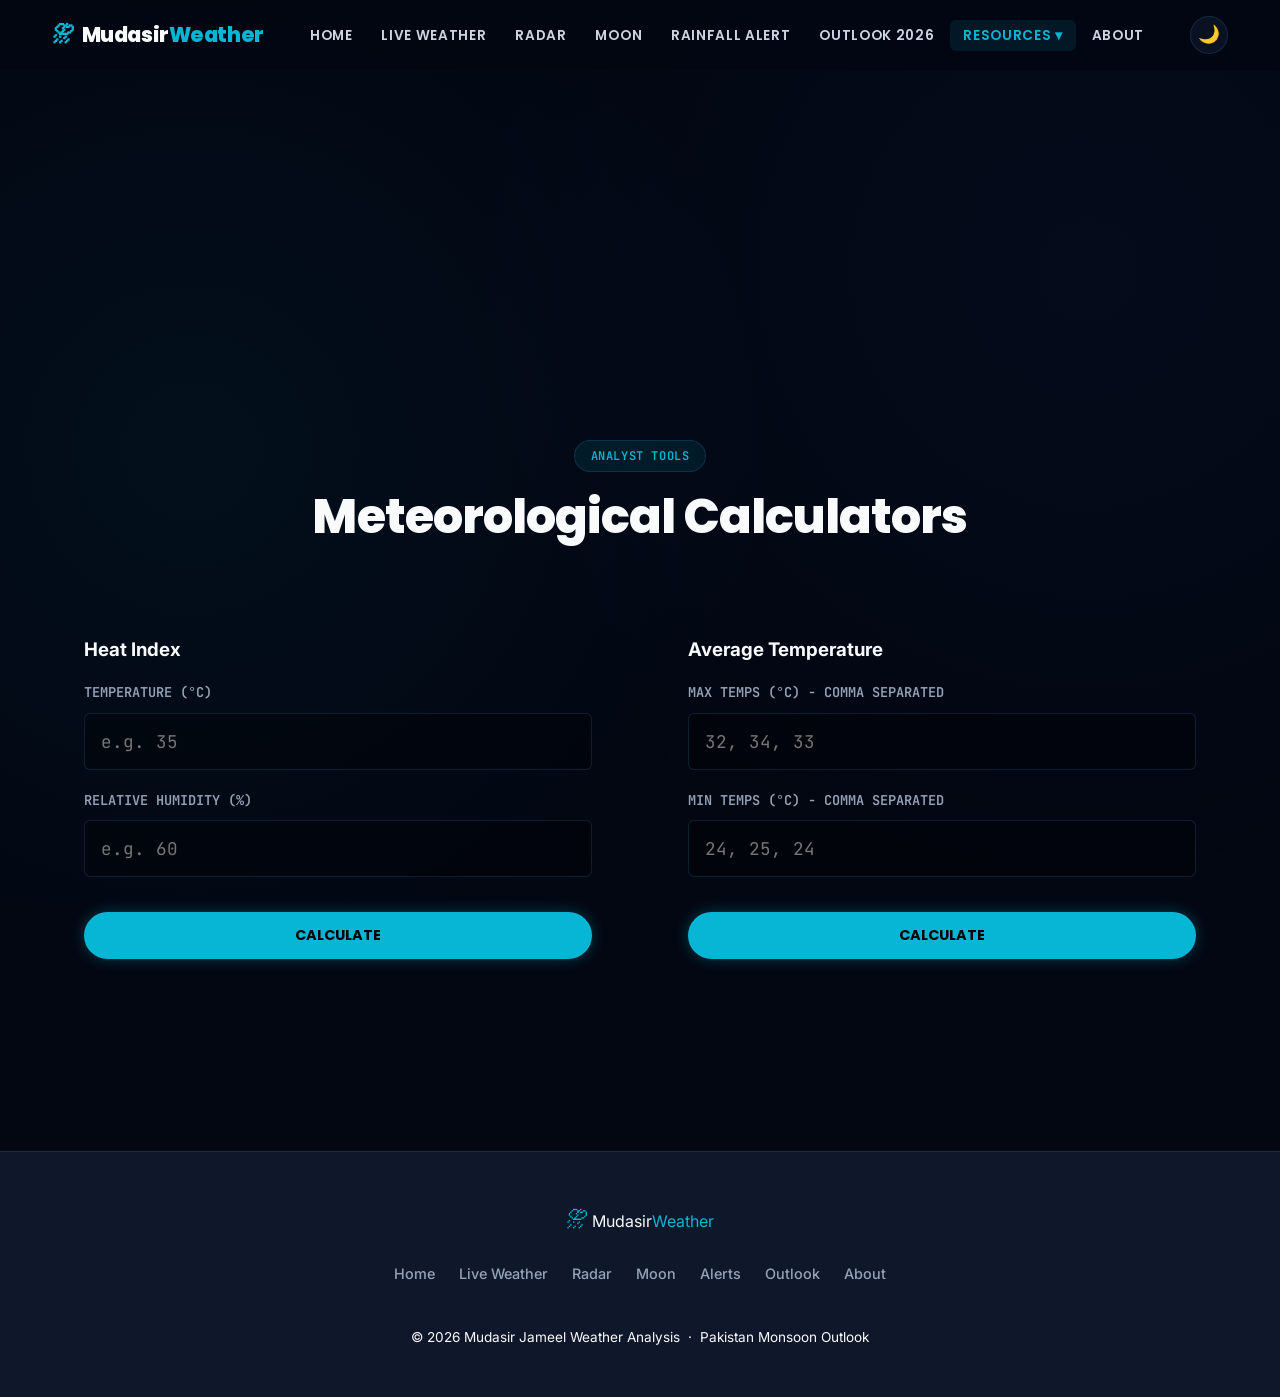
<file: tools.html>
<!DOCTYPE html>
<html lang="en" data-theme="dark">
<head>
  <meta charset="UTF-8"/>
  <meta name="viewport" content="width=device-width, initial-scale=1.0"/>
  <title>Meteorological Calculators — Mudasir Jameel</title>
  <link rel="stylesheet" href="style.css"/>
  <link rel="preconnect" href="https://fonts.googleapis.com"/>
  <link href="https://fonts.googleapis.com/css2?family=Syne:wght@400;500;600;700;800&family=DM+Sans:ital,opsz,wght@0,9..40,300;0,9..40,400;0,9..40,500;1,9..40,300&family=JetBrains+Mono:wght@400;500&display=swap" rel="stylesheet"/>
</head>
<body>

<canvas id="rain-canvas"></canvas>
<canvas id="particle-canvas"></canvas>

<nav class="navbar" id="navbar">
  <div class="nav-inner">
    <a href="index.html#hero" class="nav-logo">
      <span class="logo-icon">⛈</span>
      <span class="logo-name">Mudasir<span class="logo-accent">Weather</span></span>
    </a>
    <ul class="nav-menu" id="nav-menu">
      <li><a href="index.html#hero">Home</a></li>
      <li><a href="index.html#live">Live Weather</a></li>
      <li><a href="index.html#live-map">Radar</a></li>
      <li><a href="index.html#moon">Moon</a></li>
      <li><a href="index.html#rainfall-update">Rainfall Alert</a></li>
      <li><a href="index.html#outlook">Outlook 2026</a></li>
      <li class="dropdown">
        <a href="#" class="dropbtn active">Resources ▾</a>
        <div class="dropdown-content">
          <a href="tools.html" class="active">Calculators ⚡</a>
          <a href="indicators.html">Live Indicators 🌍</a>
          <a href="resources.html">Data Sources</a>
        </div>
      </li>
      <li><a href="index.html#about">About</a></li>
    </ul>
    <div class="nav-controls">
      <button id="theme-toggle" class="theme-toggle" aria-label="Toggle theme">
        <span class="t-sun">☀️</span>
        <span class="t-moon">🌙</span>
      </button>
      <button id="hamburger" class="hamburger"><span></span><span></span><span></span></button>
    </div>
  </div>
</nav>

<section class="section" style="padding-top: 140px; min-height: 80vh;">
  <div class="container">
    <div class="sec-head">
      <span class="eyebrow">Analyst Tools</span>
      <h2 class="sec-title">Meteorological <span class="accent">Calculators</span></h2>
    </div>

    <div class="calc-grid">
      <div class="glass" style="padding: 2rem; border-radius: var(--radius);">
        <h3 style="margin-bottom:1rem; color: var(--text1);">Heat Index</h3>
        <div class="input-group">
          <label>Temperature (°C)</label>
          <input type="number" id="hi-temp" placeholder="e.g. 35">
        </div>
        <div class="input-group">
          <label>Relative Humidity (%)</label>
          <input type="number" id="hi-hum" placeholder="e.g. 60">
        </div>
        <button class="btn-primary" onclick="calcFeelsLike()" style="width: 100%; margin-top: 1rem;">Calculate</button>
        <div id="hi-result" class="calc-result"></div>
      </div>

      <div class="glass" style="padding: 2rem; border-radius: var(--radius);">
        <h3 style="margin-bottom:1rem; color: var(--text1);">Average Temperature</h3>
        <div class="input-group">
          <label>Max Temps (°C) - comma separated</label>
          <input type="text" id="avg-max" placeholder="32, 34, 33">
        </div>
        <div class="input-group">
          <label>Min Temps (°C) - comma separated</label>
          <input type="text" id="avg-min" placeholder="24, 25, 24">
        </div>
        <button class="btn-primary" onclick="calcAvgTemp()" style="width: 100%; margin-top: 1rem;">Calculate</button>
        <div id="temp-result" class="calc-result"></div>
      </div>
    </div>
  </div>
</section>

<footer class="site-footer">
  <div class="footer-inner">
    <div class="footer-logo">
      <span class="logo-icon">⛈</span>
      <span class="logo-name">Mudasir<span class="logo-accent">Weather</span></span>
    </div>
    <div class="footer-links">
      <a href="index.html#hero">Home</a>
      <a href="index.html#live">Live Weather</a>
      <a href="index.html#live-map">Radar</a>
      <a href="index.html#moon">Moon</a>
      <a href="index.html#rainfall-update">Alerts</a>
      <a href="index.html#outlook">Outlook</a>
      <a href="index.html#about">About</a>
    </div>
    <p class="footer-copy">© 2026 Mudasir Jameel Weather Analysis &nbsp;·&nbsp; Pakistan Monsoon Outlook</p>
  </div>
</footer>

<script src="script.js"></script>
</body>
</html>
</file>
<file: style.css>
/* =========================================================
   PAK CLIMATE INSIGHT 2026 — PREMIUM AURORA THEME
   Design: Deep Slate · Neon Cyan · SaaS Meteorological
   ========================================================= */

@import url('https://fonts.googleapis.com/css2?family=Inter:wght@300;400;500;600;700&family=Poppins:wght@500;600;700;800&family=JetBrains+Mono:wght@400;500;700&display=swap');

:root {
  --bg:           #030712; 
  --bg2:          #0f172a; 
  --bg3:          #1e293b; 
  
  --glass:        rgba(15, 23, 42, 0.7);
  --glass-hover:  rgba(30, 41, 59, 0.8);
  --border:       rgba(56, 189, 248, 0.15);
  --border-glow:  rgba(6, 182, 212, 0.4);
  
  --text1:        #f8fafc;
  --text2:        #cbd5e1;
  --text3:        #94a3b8;
  
  --accent:       #06b6d4; 
  --accent2:      #3b82f6; 
  --accent-glow:  rgba(6, 182, 212, 0.3);
  --accent-bg:    rgba(6, 182, 212, 0.1);
  
  --below:        #ef4444; 
  --below-bg:     rgba(239, 68, 68, 0.15);
  --neutral:      #38bdf8; 
  --neutral-bg:   rgba(56, 189, 248, 0.15);
  --above:        #10b981; 
  --above-bg:     rgba(16, 185, 129, 0.15);
  --warn:         #f59e0b; 
  --warn-bg:      rgba(245, 158, 11, 0.15);
  
  --shadow:       0 10px 30px rgba(0, 0, 0, 0.5);
  --shadow-glow:  0 0 20px rgba(6, 182, 212, 0.15);
  
  --nav-h:        70px;
  --ticker-h:     40px;
  --radius:       12px;
  --radius-sm:    6px;
  --max:          1240px;
  
  --font-head:    'Poppins', sans-serif;
  --font-body:    'Inter', sans-serif;
  --font-mono:    'JetBrains Mono', monospace;
  --transition:   0.3s ease;
}

[data-theme="light"] {
  --bg:           #f8fafc;
  --bg2:          #ffffff;
  --bg3:          #e2e8f0;
  --glass:        rgba(255, 255, 255, 0.85);
  --border:       rgba(15, 23, 42, 0.1);
  --text1:        #0f172a;
  --text2:        #334155;
  --text3:        #64748b;
  --accent:       #0891b2;
  --shadow:       0 10px 30px rgba(0, 0, 0, 0.05);
}

/* ---- RESET & STRICT CONSTRAINTS ---- */
*, *::before, *::after { box-sizing: border-box; margin: 0; padding: 0; }
html, body { overflow-x: hidden !important; width: 100%; max-width: 100%; scroll-behavior: smooth; scroll-padding-top: calc(var(--nav-h) + var(--ticker-h) + 20px); }
body { font-family: var(--font-body); background: var(--bg); color: var(--text1); line-height: 1.7; transition: background var(--transition), color var(--transition); -webkit-font-smoothing: antialiased; overflow-wrap: break-word; word-wrap: break-word; }
img, video, iframe, canvas { max-width: 100% !important; height: auto; display: block; border-radius: var(--radius-sm); }
a { color: inherit; text-decoration: none; }
::-webkit-scrollbar { width: 6px; height: 6px; }
::-webkit-scrollbar-track { background: var(--bg); }
::-webkit-scrollbar-thumb { background: var(--accent); border-radius: 10px; }

/* ---- ANIMATED BACKGROUND ---- */
body::before {
  content: ''; position: fixed; inset: 0;
  background: radial-gradient(circle at 15% 50%, rgba(6, 182, 212, 0.05) 0%, transparent 50%), radial-gradient(circle at 85% 30%, rgba(59, 130, 246, 0.04) 0%, transparent 50%);
  z-index: -1; pointer-events: none;
}

.container { width: 100%; max-width: var(--max); margin: 0 auto; padding: 0 clamp(1rem, 5vw, 2rem); position: relative; z-index: 10; box-sizing: border-box; }

/* ---- SCROLLING ALERT TICKER ---- */
.weather-ticker { position: fixed; top: var(--nav-h); left: 0; right: 0; height: var(--ticker-h); background: #000; border-bottom: 1px solid rgba(255,255,255,0.1); display: flex; align-items: center; overflow: hidden; z-index: 999; }
.ticker-label { background: var(--below); color: #fff; font-family: var(--font-head); font-weight: 700; font-size: 0.8rem; padding: 0 1.5rem; height: 100%; display: flex; align-items: center; text-transform: uppercase; z-index: 2; box-shadow: 2px 0 10px rgba(0,0,0,0.5); }
.ticker-wrap { flex: 1; overflow: hidden; position: relative; }
.ticker-move { display: inline-block; white-space: nowrap; padding-left: 100%; animation: ticker 30s linear infinite; font-family: var(--font-mono); font-size: 0.85rem; color: var(--text1); }
.ticker-move:hover { animation-play-state: paused; }
.ticker-item { margin-right: 4rem; }
.ticker-item strong { color: var(--accent); }
@keyframes ticker { 0% { transform: translate3d(0, 0, 0); } 100% { transform: translate3d(-100%, 0, 0); } }

/* ---- NAVBAR ---- */
.navbar { position: fixed; top: 0; left: 0; right: 0; height: var(--nav-h); background: rgba(3, 7, 18, 0.8); border-bottom: 1px solid transparent; backdrop-filter: blur(16px); -webkit-backdrop-filter: blur(16px); z-index: 1000; transition: all var(--transition); }
.navbar.scrolled { background: rgba(3, 7, 18, 0.98); border-bottom: 1px solid var(--border); box-shadow: 0 4px 20px rgba(0,0,0,0.5); }
[data-theme="light"] .navbar { background: rgba(248, 250, 252, 0.8); }
[data-theme="light"] .navbar.scrolled { background: rgba(248, 250, 252, 0.98); border-bottom: 1px solid rgba(0,0,0,0.1); box-shadow: 0 4px 20px rgba(0,0,0,0.05); }

.nav-inner { height: 100%; max-width: var(--max); margin: 0 auto; padding: 0 clamp(1rem, 5vw, 2rem); display: flex; align-items: center; justify-content: space-between; }
.nav-logo { display: flex; align-items: center; gap: 0.5rem; font-family: var(--font-head); font-size: 1.3rem; font-weight: 800; letter-spacing: -0.02em; }
.logo-icon { color: var(--accent); font-size: 1.4rem; }
.logo-accent { color: var(--accent); }
.nav-menu { display: flex; align-items: center; gap: 0.2rem; list-style: none; }
.nav-menu a { font-size: 0.85rem; font-weight: 600; color: var(--text2); padding: 0.4rem 0.8rem; border-radius: var(--radius-sm); transition: var(--transition); text-transform: uppercase; letter-spacing: 0.05em; font-family: var(--font-head); }
.nav-menu a:hover, .nav-menu a.active { color: var(--accent); background: var(--accent-bg); }

.dropdown { position: relative; display: inline-block; }
.dropdown-content { display: none; position: absolute; background: var(--bg2); min-width: 180px; box-shadow: var(--shadow); border-radius: var(--radius-sm); border: 1px solid var(--border); top: 100%; left: 0; padding: 0.5rem 0; margin-top: 0.5rem; z-index: 1000; }
.dropdown-content a { color: var(--text2); padding: 0.7rem 1rem; display: block; text-transform: none; font-family: var(--font-body); letter-spacing: normal; font-weight: 500; }
.dropdown-content a:hover { background: var(--accent-bg); color: var(--accent); padding-left: 1.3rem; }
.dropdown:hover .dropdown-content { display: block; animation: fadeIn 0.2s ease; }
@keyframes fadeIn { from { opacity: 0; transform: translateY(5px); } to { opacity: 1; transform: translateY(0); } }

.nav-controls { display: flex; align-items: center; gap: 1rem; }
.theme-toggle { background: var(--glass); border: 1px solid var(--border); color: var(--text2); cursor: pointer; font-size: 1.1rem; display: flex; align-items: center; justify-content: center; width: 38px; height: 38px; border-radius: 50%; transition: var(--transition); }
.theme-toggle:hover { border-color: var(--accent); color: var(--accent); }
[data-theme="dark"] .t-sun { display: none; }
[data-theme="light"] .t-moon { display: none; }
.hamburger { display: none; flex-direction: column; gap: 5px; background: none; border: none; cursor: pointer; padding: 5px; }
.hamburger span { width: 24px; height: 2px; background: var(--text1); border-radius: 2px; transition: var(--transition); }

/* ---- HERO SECTION ---- */
.hero { position: relative; min-height: 90vh; display: flex; align-items: center; justify-content: center; padding: calc(var(--nav-h) + var(--ticker-h) + 4rem) 1rem 4rem; text-align: center; }
.hero-body { position: relative; z-index: 2; max-width: 800px; display: flex; flex-direction: column; align-items: center; gap: 1.2rem; }
.hero-pill { display: inline-flex; align-items: center; gap: 0.5rem; font-family: var(--font-mono); font-size: 0.75rem; font-weight: 700; color: var(--accent); border: 1px solid var(--border-glow); background: var(--accent-bg); padding: 0.3rem 1rem; border-radius: 100px; text-transform: uppercase; }
.hero-pill .badge-dot { width: 6px; height: 6px; border-radius: 50%; background: var(--accent); animation: pulse 2s infinite; }
@keyframes pulse { 0%, 100% { opacity: 1; } 50% { opacity: .4; transform: scale(0.8); } }
.hero-title { font-family: var(--font-head); font-size: clamp(2.5rem, 6vw, 4.5rem); font-weight: 800; line-height: 1.1; letter-spacing: -0.03em; }
.hero-name { color: var(--accent); text-shadow: 0 0 20px var(--accent-glow); }
.hero-typed-wrap { font-family: var(--font-mono); font-size: 1rem; color: var(--accent2); background: rgba(59, 130, 246, 0.1); border: 1px dashed rgba(59, 130, 246, 0.3); padding: 0.5rem 1rem; border-radius: var(--radius-sm); }
.cursor { animation: blink 1s step-end infinite; }
@keyframes blink { 0%, 100% { opacity: 1; } 50% { opacity: 0; } }
.hero-desc { font-size: 1.05rem; color: var(--text2); line-height: 1.8; max-width: 650px; }
.hero-btns { display: flex; gap: 1rem; flex-wrap: wrap; justify-content: center; width: 100%; margin-top: 1rem; }
.btn-primary { padding: 0.8rem 2rem; border-radius: 100px; background: var(--accent); color: #000; font-family: var(--font-head); font-weight: 700; text-transform: uppercase; font-size: 0.9rem; box-shadow: 0 0 15px var(--accent-glow); border: none; cursor: pointer; transition: all var(--transition); }
.btn-primary:hover { transform: translateY(-2px); box-shadow: 0 0 25px var(--accent-glow); background: #fff; }
.btn-outline { padding: 0.8rem 2rem; border-radius: 100px; border: 1px solid var(--accent); color: var(--text1); font-family: var(--font-head); font-weight: 600; font-size: 0.9rem; background: var(--glass); cursor: pointer; transition: all var(--transition); text-transform: uppercase; }
.btn-outline:hover { background: var(--accent-bg); }

.hero-clock { display: flex; gap: 2rem; background: var(--bg2); border: 1px solid var(--border); border-radius: 100px; padding: 0.7rem 2.5rem; margin-top: 1rem; box-shadow: var(--shadow); }
.clock-item { display: flex; flex-direction: column; align-items: center; }
.clk-label { font-size: 0.65rem; font-family: var(--font-mono); color: var(--text3); text-transform: uppercase; letter-spacing: 0.05em; }
.clk-val { font-size: 0.95rem; color: var(--text1); font-weight: 600; font-family: var(--font-mono); }

/* ---- GLASS CARDS & SECTIONS ---- */
.glass-card { background: var(--bg2); border: 1px solid var(--border); border-radius: var(--radius); padding: 1.5rem; box-shadow: var(--shadow); transition: transform var(--transition), border-color var(--transition), box-shadow var(--transition); }
.glass-card:hover { border-color: var(--border-glow); box-shadow: var(--shadow-glow); transform: translateY(-3px); }
.section { padding: clamp(4rem, 8vw, 6rem) 0; border-bottom: 1px solid var(--border2); }
.section-alt { background: rgba(15, 23, 42, 0.3); }
.sec-head { text-align: center; margin-bottom: 3.5rem; }
.eyebrow { display: inline-flex; align-items: center; gap: 8px; font-family: var(--font-mono); font-size: 0.75rem; font-weight: 600; text-transform: uppercase; color: var(--accent); background: var(--accent-bg); border: 1px solid var(--border); padding: 0.3rem 1rem; border-radius: 100px; margin-bottom: 1rem; letter-spacing: 0.05em; }
.sec-title { font-family: var(--font-head); font-size: clamp(2rem, 4vw, 3rem); font-weight: 800; letter-spacing: -0.02em; line-height: 1.2; margin-bottom: 0.5rem; }
.sec-sub { font-size: 1.05rem; color: var(--text2); max-width: 600px; margin: 0 auto; }
.pulse-red { display: inline-block; width: 10px; height: 10px; background: var(--below); border-radius: 50%; box-shadow: 0 0 10px var(--below); animation: pulseRed 1.5s infinite; }
@keyframes pulseRed { 0% { transform: scale(0.95); box-shadow: 0 0 0 0 rgba(239, 68, 68, 0.7); } 70% { transform: scale(1); box-shadow: 0 0 0 10px rgba(239, 68, 68, 0); } 100% { transform: scale(0.95); box-shadow: 0 0 0 0 rgba(239, 68, 68, 0); } }

/* ---- GRIDS & CARDS ---- */
.weather-grid { display: grid; grid-template-columns: repeat(auto-fill, minmax(240px, 1fr)); gap: 1.5rem; }
.w-loading { grid-column: 1 / -1; display: flex; align-items: center; justify-content: center; gap: 0.75rem; color: var(--text3); font-size: 0.875rem; padding: 3rem; }
.spin { width: 18px; height: 18px; border: 2px solid var(--border); border-top-color: var(--accent); border-radius: 50%; animation: spin .7s linear infinite; }
.wc-top { display: flex; justify-content: space-between; align-items: center; margin-bottom: 1rem; }
.wc-city { font-family: var(--font-head); font-size: 1.2rem; font-weight: 700; color: var(--text1); }
.wc-badge { padding: 4px 8px; border-radius: 4px; font-size: 0.7rem; font-weight: 700; color: #000; text-transform: uppercase; letter-spacing: 0.05em; font-family: var(--font-mono); }
.wc-cond { font-size: 0.75rem; color: var(--text3); text-transform: uppercase; font-weight: 700; letter-spacing: 0.1em; margin-bottom: 0.5rem; text-align: center; }
.wc-temp { font-family: var(--font-head); font-size: 3.5rem; font-weight: 800; line-height: 1; color: var(--accent); text-shadow: 0 0 20px var(--accent-glow); margin-bottom: 1.5rem; text-align: center; }
.wc-stats { display: flex; justify-content: space-between; border-top: 1px solid var(--border); padding-top: 1rem; }
.wc-stat { display: flex; align-items: center; gap: 5px; font-size: 0.8rem; color: var(--text2); font-family: var(--font-mono); }
.wc-stat-icon { color: var(--accent2); }

.moon-layout { display: grid; grid-template-columns: 1fr 1fr; gap: 3rem; align-items: center; }
.moon-text p { font-size: 1.05rem; line-height: 1.8; color: var(--text2); margin-bottom: 1.2rem; }
.moon-text strong { color: var(--text1); font-weight: 600; }
.moon-verdict { display: flex; gap: 15px; align-items: center; padding: 1.5rem; border-radius: var(--radius-sm); border-left: 4px solid var(--accent); background: var(--accent-bg); margin-top: 1.5rem; font-size: 1rem; font-weight: 500; }
.mv-icon { font-size: 2rem; }
.moon-img-wrap { border-radius: var(--radius); padding: 0.5rem; border: 1px solid var(--border); background: var(--bg2); }
.moon-img { width: 100%; border-radius: var(--radius-sm); display: block; }

.outlook-grid { display: grid; grid-template-columns: 1fr 340px; gap: 3rem; align-items: start; width: 100%; max-width: 100%; }
.outlook-article, .a-block { display: flex; flex-direction: column; gap: 0; min-width: 0; max-width: 100%; overflow-wrap: break-word; word-wrap: break-word; }
.article-lead { font-family: var(--serif); font-size: 1.15rem; color: var(--text1); line-height: 1.9; font-style: italic; border-left: 4px solid var(--accent); padding: 1.5rem; margin-bottom: 2.5rem; background: linear-gradient(90deg, var(--accent-bg), transparent); border-radius: 0 var(--radius-sm) var(--radius-sm) 0; }
.a-block { margin-bottom: 3rem; }
.a-block h3 { font-family: var(--font-head); font-size: 1.4rem; font-weight: 700; color: var(--accent); margin-bottom: 1rem; }
.a-block p { font-size: 1rem; color: var(--text2); line-height: 1.9; margin-bottom: 1rem; }

.region-grid { display: grid; grid-template-columns: 1fr 1fr; gap: 1.25rem; margin: 1.5rem 0; width: 100%; }
.region-card { border-radius: var(--radius); padding: 1.5rem; transition: transform var(--transition), box-shadow var(--transition), border-color var(--transition); border: 1px solid var(--border); background: var(--bg2); min-width: 0; }
.region-card:hover { transform: translateY(-3px); box-shadow: var(--shadow); border-color: var(--accent); }
.rc-top { display: flex; align-items: center; justify-content: space-between; gap: 0.5rem; margin-bottom: 1rem; flex-wrap: wrap; border-bottom: 1px solid var(--border2); padding-bottom: 0.8rem; }
.rc-name { font-family: var(--font-head); font-size: 1.1rem; font-weight: 700; color: var(--text1); }
.rc-sig { font-size: 0.75rem; font-weight: 700; padding: 0.25rem 0.6rem; border-radius: 4px; font-family: var(--font-mono); text-transform: uppercase; white-space: nowrap; }
.sig-below { background: var(--below-bg); color: var(--below); border: 1px solid rgba(239,68,68,0.3); }
.sig-neutral { background: var(--neutral-bg); color: var(--neutral); border: 1px solid rgba(56,189,248,0.3); }
.sig-above { background: var(--above-bg); color: var(--above); border: 1px solid rgba(16,185,129,0.3); }
.region-card p { font-size: 0.9rem; color: var(--text2); line-height: 1.7; margin: 0; }

.tbl-wrap { width: 100%; max-width: 100%; overflow-x: auto !important; border-radius: var(--radius-sm); border: 1px solid var(--border); -webkit-overflow-scrolling: touch; background: var(--bg2); margin: 1.5rem 0; display: block; }
.prob-table { width: 100%; min-width: 500px; border-collapse: collapse; font-size: 0.9rem; background: var(--glass); }
.prob-table th { padding: 1rem; text-align: left; font-size: 0.75rem; font-family: var(--mono); color: var(--text3); background: var(--bg3); text-transform: uppercase; border-bottom: 1px solid var(--border); }
.prob-table td { padding: 1rem; border-bottom: 1px solid var(--border2); color: var(--text2); font-weight: 500; }
.prob-table tr:hover { background: rgba(255,255,255,0.02); }
.c-below { color: var(--below); font-family: var(--font-mono); font-weight: 700; }
.c-near { color: var(--neutral); font-family: var(--font-mono); font-weight: 700; }
.c-above { color: var(--above); font-family: var(--font-mono); font-weight: 700; }

.outlook-sidebar { display: flex; flex-direction: column; gap: 1.5rem; position: sticky; top: calc(var(--nav-h) + var(--ticker-h) + 1.5rem); min-width: 0; max-width: 100%; }
.sb-card { border-radius: var(--radius); padding: 1.5rem; border: 1px solid var(--border); transition: border-color var(--transition), transform var(--transition); }
.sb-card:hover { border-color: rgba(56,189,248,0.3); transform: translateY(-2px); }
.sb-label { font-family: var(--mono); font-size: 0.75rem; letter-spacing: 0.08em; text-transform: uppercase; color: var(--text3); margin-bottom: 0.5rem; display: flex; align-items: center; gap: 6px; }
.sb-value { font-family: var(--font-head); font-size: 1.4rem; font-weight: 800; color: var(--text1); margin-bottom: 0.5rem; }
.sb-value.warn { color: var(--warn); text-shadow: 0 0 15px rgba(245,158,11,0.3); }
.sb-note { font-size: 0.85rem; color: var(--text2); line-height: 1.6; margin-top: 0.5rem; }
.conf-bar-wrap { display: flex; align-items: center; gap: 0.75rem; margin-bottom: 0.5rem; margin-top: 0.5rem; }
.conf-track { flex: 1; height: 8px; background: var(--bg3); border-radius: 4px; overflow: hidden; margin: 0.5rem 0; width: 100%; }
.conf-fill { height: 100%; background: var(--accent); border-radius: 4px; box-shadow: 0 0 10px var(--accent-glow); }
.conf-pct { font-size: 0.9rem; color: var(--accent); font-weight: 600; }
.quick-badges { display: flex; flex-direction: column; gap: 0.5rem; margin-top: 0.5rem; }
.qb { font-size: 0.8rem; padding: 0.3rem 0.8rem; border-radius: var(--radius-sm); font-weight: 500; font-family: var(--mono); letter-spacing: 0.02em; }
.qb-below { background: var(--below-bg); color: var(--below); border: 1px solid rgba(239,68,68,0.2); }
.qb-neutral { background: var(--neutral-bg); color: var(--neutral); border: 1px solid rgba(96,165,250,0.2); }
.qb-above { background: var(--above-bg); color: var(--above); border: 1px solid rgba(16,185,129,0.2); }
.dep-bars { display: flex; flex-direction: column; gap: 0.8rem; margin-top: 0.5rem; }
.dep-row { display: grid; grid-template-columns: 55px 1fr; align-items: center; gap: 0.6rem; }
.dep-region { font-size: 0.75rem; color: var(--text3); font-family: var(--mono); }
.dep-track { height: 24px; background: var(--border2); border-radius: 4px; overflow: hidden; }
.dep-fill { height: 100%; border-radius: 4px; display: flex; align-items: center; justify-content: flex-end; padding-right: 0.5rem; font-size: 0.7rem; font-family: var(--mono); font-weight: 600; transition: width 1.2s var(--ease); }
.dep-b { background: linear-gradient(90deg, rgba(239,68,68,.25), rgba(239,68,68,.6)); color: #fff; text-shadow: 0 1px 2px rgba(0,0,0,0.8); }
.dep-n { background: linear-gradient(90deg, rgba(56,189,248,.25), rgba(56,189,248,.6)); color: #fff; text-shadow: 0 1px 2px rgba(0,0,0,0.8); }
.dep-a { background: linear-gradient(90deg, rgba(16,185,129,.25), rgba(16,185,129,.6)); color: #fff; text-shadow: 0 1px 2px rgba(0,0,0,0.8); }

.chart-wrap { border-radius: var(--radius); padding: 1.2rem; width: 100%; max-width: 100%; overflow: hidden; border: 1px solid var(--border); min-width: 0; box-sizing: border-box; }
.chart-container { position: relative; height: 320px; width: 100%; max-width: 100%; }
canvas { max-width: 100% !important; }

/* ---- CLIMATE DRIVERS TABS ---- */
.driver-tabs { display: flex; gap: 0.75rem; flex-wrap: wrap; margin-bottom: 2rem; justify-content: center; }
.dtab { padding: 0.6rem 1.4rem; border-radius: 100px; border: 1px solid var(--border); background: var(--bg2); color: var(--text2); font-size: 0.9rem; font-weight: 600; cursor: pointer; transition: all var(--transition); font-family: var(--font-head); }
.dtab:hover { border-color: var(--accent); color: var(--text1); transform: translateY(-2px); }
.dtab.active { background: var(--accent); border-color: var(--accent); color: #000; box-shadow: 0 0 15px var(--accent-glow); }
.driver-panel { display: none; animation: fadeIn 0.4s ease; border: 1px solid var(--border); padding: 2.5rem; border-radius: var(--radius); background: var(--bg2); min-width: 0; }
.driver-panel.active { display: block; }
@keyframes panelIn { from { opacity: 0; transform: translateY(10px); } to { opacity: 1; transform: translateY(0); } }

.dp-head { display: flex; align-items: flex-start; gap: 1.25rem; margin-bottom: 1.5rem; padding-bottom: 1.5rem; border-bottom: 1px solid var(--border); }
.dp-icon-box { width: 50px; height: 50px; border-radius: var(--radius-sm); background: var(--accent-bg); border: 1px solid var(--border-glow); display: flex; align-items: center; justify-content: center; font-weight: 700; font-family: var(--font-mono); font-size: 1.25rem; color: var(--accent); flex-shrink: 0; box-shadow: 0 0 15px var(--accent-glow); }
.dp-badge { display: inline-block; font-size: 0.72rem; font-weight: 600; padding: 0.25rem 0.8rem; border-radius: 4px; margin-bottom: 0.5rem; font-family: var(--font-mono); letter-spacing: 0.05em; }
.dp-warn { background: var(--warn-bg); color: var(--warn); border: 1px solid rgba(251,191,36,0.3); }
.dp-caution { background: rgba(56,189,248,0.12); color: var(--neutral); border: 1px solid rgba(56,189,248,0.3); }
.dp-pos { background: var(--good-bg); color: var(--good); border: 1px solid rgba(52,211,153,0.3); }
.dp-title { font-size: 1.4rem; font-weight: 600; color: var(--text1); }
.dp-body { display: grid; grid-template-columns: 1fr 280px; gap: 2.5rem; min-width: 0; }
.dp-text p { font-size: 0.98rem; color: var(--text2); line-height: 1.9; margin-bottom: 1rem; }
.dp-callout { background: rgba(3, 105, 161, 0.03); border: 1px solid var(--border); padding: 1rem; border-radius: var(--radius-sm); font-size: 0.9rem; color: var(--text2); display: flex; gap: 0.75rem; margin-top: 1rem; line-height: 1.7; }

.dp-stats { display: flex; flex-direction: column; gap: 1rem; }
.dp-stat { border: 1px solid var(--border); padding: 1rem; border-radius: var(--radius-sm); transition: border-color var(--transition); background: var(--bg3); }
.dp-stat:hover { border-color: rgba(6, 182, 212, 0.3); }
.dps-label { font-size: 0.7rem; font-family: var(--font-mono); color: var(--text3); text-transform: uppercase; display: block; margin-bottom: 0.3rem; letter-spacing: 0.05em; }
.dps-val { font-size: 1.25rem; font-weight: 700; color: var(--text1); font-family: var(--font-head); }
.dps-val.accent { color: var(--accent); text-shadow: 0 0 10px var(--accent-glow); } .dps-val.warn { color: var(--warn); } .dps-val.good { color: var(--good); }
.dps-note { font-size: 0.8rem; color: var(--text3); }
.dp-impact { background: rgba(255,255,255,0.02); border: 1px solid var(--border2); border-radius: var(--radius-sm); padding: 0.7rem 0.9rem; }
.dpi-label { font-size: 0.68rem; font-family: var(--mono); text-transform: uppercase; letter-spacing: 0.06em; color: var(--text3); display: block; margin-bottom: 0.4rem; }
.dpi-track { height: 6px; background: var(--border2); border-radius: 3px; overflow: hidden; margin-bottom: 0.4rem; }
.dpi-fill { height: 100%; border-radius: 3px; transition: width 1s var(--ease); box-shadow: 0 0 8px rgba(255,255,255,0.2); }
.dpi-fill.pos { background: linear-gradient(90deg, rgba(52,211,153,.5), rgba(52,211,153,1)); }
.dpi-fill.neg { background: linear-gradient(90deg, rgba(248,113,113,.5), rgba(248,113,113,1)); }
.dpi-text { font-size: 0.85rem; color: var(--text1); font-weight: 500; }

/* ---- CITY CARDS ---- */
.cities-grid { display: grid; grid-template-columns: repeat(auto-fill, minmax(280px, 1fr)); gap: 1.5rem; }
.city-card { border-radius: var(--radius); padding: 1.75rem; transition: transform var(--transition), box-shadow var(--transition), border-color var(--transition); border: 1px solid var(--border); background: var(--bg2); min-width: 0; }
.city-card:hover { transform: translateY(-5px); box-shadow: var(--shadow), 0 0 0 1px rgba(6,182,212,0.2); border-color: var(--accent); }
.cc-top { display: flex; align-items: baseline; justify-content: space-between; margin-bottom: 1.25rem; padding-bottom: 1rem; border-bottom: 1px solid var(--border2); }
.cc-name { font-family: var(--serif); font-size: 1.2rem; font-weight: 700; color: var(--text1); }
.cc-province { font-size: 0.72rem; color: var(--text3); font-family: var(--mono); letter-spacing: 0.08em; text-transform: uppercase; }
.cc-stats { display: flex; flex-direction: column; gap: 0.6rem; margin-bottom: 1.25rem; }
.cc-stat { display: flex; justify-content: space-between; align-items: center; font-variant-numeric: tabular-nums; }
.ccs-lbl { font-size: 0.85rem; color: var(--text2); font-weight: 500; }
.ccs-val { font-size: 0.9rem; font-weight: 600; color: var(--text1); font-family: var(--mono); }
.ccs-val.sig-below { color: var(--below); }
.ccs-val.sig-neutral { color: var(--neutral); }
.ccs-val.sig-above { color: var(--above); }
.cc-desc { font-size: 0.9rem; color: var(--text3); line-height: 1.75; border-top: 1px solid var(--border2); padding-top: 1rem; font-style: italic; }

/* ---- ABOUT SECTION ---- */
.about-layout { display: flex; flex-direction: column; align-items: center; gap: 2.5rem; text-align: center; max-width: 700px; margin: 0 auto; }
.about-photo-wrap { position: relative; width: 220px; height: 220px; border-radius: 50%; background: linear-gradient(135deg, var(--accent), var(--above)); padding: 4px; box-shadow: 0 0 30px rgba(16, 185, 129, 0.2); margin: 0 auto; }
.about-photo { width: 100%; height: 100%; border-radius: 50%; object-fit: cover; border: 6px solid var(--bg); }
.about-name { font-family: var(--font-head); font-size: 2.6rem; font-weight: 800; margin-bottom: 0.2rem; color: var(--text1); }
.about-role { font-size: 1.1rem; color: var(--above); font-weight: 600; margin-bottom: 1.5rem; font-family: var(--font-mono); text-transform: uppercase; letter-spacing: 0.05em; }
.about-role-divider { color: var(--text4); margin: 0 10px; }
.about-bio { font-size: 1.05rem; color: var(--text2); line-height: 1.9; margin-bottom: 1rem; }
.about-links { display: flex; gap: 1rem; margin-top: 1.5rem; flex-wrap: wrap; justify-content: center; width: 100%; }
.about-link { display: flex; align-items: center; gap: 0.8rem; padding: 0.8rem 1.2rem; border-radius: var(--radius-sm); background: var(--bg3); border: 1px solid var(--border); transition: all var(--transition); max-width: 100%; overflow: hidden; }
.about-link:hover { border-color: var(--accent); background: var(--accent-bg); transform: translateY(-3px); box-shadow: 0 5px 15px rgba(0,0,0,0.2); }
.al-label { display: block; font-size: 0.7rem; font-family: var(--mono); text-transform: uppercase; letter-spacing: 0.08em; color: var(--accent); margin-bottom: 0.2rem; }
.al-val { display: block; font-size: 0.9rem; color: var(--text1); font-family: var(--font-mono); word-break: break-all; }

/* ---- FORMS & CALCS ---- */
.calc-grid { display: grid; grid-template-columns: repeat(auto-fit, minmax(300px, 1fr)); gap: 2rem; }
.input-group { margin-bottom: 1.2rem; }
.input-group label { display: block; font-size: 0.85rem; color: var(--text3); font-weight: 600; font-family: var(--font-mono); text-transform: uppercase; margin-bottom: 0.5rem; }
.input-group input { width: 100%; background: rgba(0,0,0,0.3); border: 1px solid var(--border); padding: 1rem; border-radius: var(--radius-sm); color: var(--text1); font-family: var(--font-mono); font-size: 1.1rem; outline: none; transition: var(--transition); }
.input-group input:focus { border-color: var(--accent); box-shadow: 0 0 0 3px var(--accent-bg); }
.calc-result { margin-top: 1.5rem; padding: 1.5rem; background: var(--accent-bg); border: 1px dashed var(--accent); border-radius: var(--radius-sm); text-align: center; font-size: 1.3rem; font-weight: 700; color: var(--text1); display: none; }
.calc-result.active { display: block; animation: fadeIn 0.3s ease; }

/* ---- INDICATORS ---- */
.indicator-panel { display: grid; grid-template-columns: repeat(auto-fit, minmax(300px, 1fr)); gap: 1.5rem; margin-top: 2rem; }
.ind-card { padding: 1.5rem; border-left: 4px solid var(--accent); display: flex; flex-direction: column; gap: 0.5rem; background: var(--bg2); box-shadow: var(--shadow-sm); border-radius: 0 var(--radius) var(--radius) 0; transition: transform var(--transition); }
.ind-card:hover { transform: translateX(5px); box-shadow: var(--shadow); border-left-color: var(--accent2); }

/* ---- FOOTER ---- */
.site-footer { border-top: 1px solid var(--border); padding: 3rem 0; background: var(--bg2); margin-top: 4rem; }
.footer-inner { max-width: var(--max); margin: 0 auto; padding: 0 clamp(1rem, 5vw, 3rem); display: flex; flex-direction: column; align-items: center; gap: 1.5rem; text-align: center; }
.footer-links { display: flex; gap: 1.5rem; flex-wrap: wrap; justify-content: center; }
.footer-links a { color: var(--text3); font-weight: 500; transition: var(--transition); font-size: 0.9rem; }
.footer-links a:hover { color: var(--accent); }
.footer-copy { color: var(--text4); font-size: 0.85rem; margin-top: 1rem; }

#scrollTopBtn { display: none; position: fixed; bottom: 30px; right: 30px; z-index: 9999; width: 45px; height: 45px; border-radius: 50%; background: var(--accent); color: #000; border: none; outline: none; cursor: pointer; font-size: 1.2rem; font-weight: bold; box-shadow: 0 4px 15px var(--accent-glow); transition: all 0.3s; }
#scrollTopBtn:hover { transform: translateY(-4px); background: #fff; }

.reveal { opacity: 0; transform: translateY(30px); transition: opacity 0.8s ease, transform 0.8s ease; }
.reveal.in { opacity: 1; transform: none; }

/* ==========================================================
   GIS MAP: TOGGLES, DOTS & POPUPS (Clickable Interface)
   ========================================================== */
.map-wrap { padding: 0.5rem; background: var(--bg2); border-radius: var(--radius); margin-top: 1.5rem; width: 100%; box-sizing: border-box; }

.map-toggles { display: flex; justify-content: center; gap: 15px; margin-bottom: 1.5rem; flex-wrap: wrap; }
.map-toggle { background: var(--bg2); border: 1px solid var(--border); color: var(--text2); padding: 0.6rem 1.8rem; border-radius: 100px; font-family: var(--font-head); font-weight: 600; font-size: 0.95rem; cursor: pointer; transition: all var(--transition); }
.map-toggle:hover { border-color: var(--accent); color: var(--text1); }
.map-toggle.active { background: var(--accent); color: #000; border-color: var(--accent); box-shadow: 0 0 15px var(--accent-glow); }
.map-toggle.rain-active { background: var(--accent2); color: #fff; border-color: var(--accent2); box-shadow: 0 0 15px rgba(59,130,246,0.4); }

.map-dot { width: 16px; height: 16px; background: var(--accent); border-radius: 50%; border: 3px solid var(--bg); box-shadow: 0 0 12px var(--accent-glow); cursor: pointer; transition: transform 0.2s ease, background 0.2s ease; }
.map-dot:hover { transform: scale(1.4); background: var(--accent2); }

.map-dot-rain { width: 18px; height: 18px; background: var(--accent2); border-radius: 0 50% 50% 50%; transform: rotate(45deg); border: 2px solid var(--bg); box-shadow: 0 0 12px rgba(59, 130, 246, 0.8); cursor: pointer; transition: transform 0.2s ease, background 0.2s ease; }
.map-dot-rain:hover { transform: rotate(45deg) scale(1.4); background: #60a5fa; }

/* FIX: Remove Leaflet default marker icon artifacts (The "Diamonds") */
.custom-dot-icon {
    background: transparent !important;
    border: none !important;
}
.leaflet-marker-shadow {
    display: none !important;
}
/* ========================================================== */

path.leaflet-interactive.pak-glow-border { filter: drop-shadow(0 0 5px #06b6d4) drop-shadow(0 0 10px #06b6d4) !important; transition: fill-opacity 0.3s ease, filter 0.3s ease; }
path.leaflet-interactive.pak-glow-border:hover { fill-opacity: 0.3 !important; cursor: crosshair; }

path.leaflet-interactive.pak-glow-border-rain { filter: drop-shadow(0 0 5px #3b82f6) drop-shadow(0 0 10px #3b82f6) !important; transition: fill-opacity 0.3s ease, filter 0.3s ease; }
path.leaflet-interactive.pak-glow-border-rain:hover { fill-opacity: 0.3 !important; cursor: crosshair; }

.leaflet-popup-content-wrapper { background: var(--bg2) !important; color: var(--text1) !important; border: 1px solid var(--border) !important; border-radius: var(--radius-sm) !important; box-shadow: var(--shadow) !important; padding: 0 !important; backdrop-filter: blur(8px); }
.leaflet-popup-tip { background: var(--bg2) !important; border: 1px solid var(--border) !important; }
.leaflet-popup-content { margin: 15px !important; }

.hover-tooltip { background: var(--bg2); color: var(--text1); border: 1px solid var(--accent); font-family: var(--font-head); font-size: 0.8rem; border-radius: var(--radius-sm); box-shadow: var(--shadow); padding: 4px 8px; }
.leaflet-tooltip-left.hover-tooltip::before { border-left-color: var(--accent); }
.leaflet-tooltip-right.hover-tooltip::before { border-right-color: var(--accent); }
.leaflet-tooltip-top.hover-tooltip::before { border-top-color: var(--accent); }
.leaflet-tooltip-bottom.hover-tooltip::before { border-bottom-color: var(--accent); }

.temp-popup-content { text-align: center; min-width: 120px; }
.tp-city { font-family: var(--font-head); font-size: 1.1rem; font-weight: 700; color: var(--text1); border-bottom: 1px solid var(--border2); margin-bottom: 4px; padding-bottom: 4px; letter-spacing: 0.03em; }
.tp-date { font-family: var(--font-mono); font-size: 0.7rem; color: var(--text3); margin-bottom: 10px; text-transform: uppercase; }
.tp-temps { display: flex; justify-content: center; gap: 20px; font-family: var(--font-mono); font-size: 1.2rem; font-weight: 800; }
.tp-max { color: var(--below); } 
.tp-min { color: var(--accent); } 
.tp-lbl { display: block; font-size: 0.6rem; color: var(--text3); font-weight: 500; margin-bottom: -2px; }

/* WATERMARK COMPLETELY REMOVED */
.leaflet-control-attribution { display: none !important; }
.leaflet-bottom.leaflet-right { display: none !important; }

.history-header { display: flex; justify-content: space-between; align-items: center; flex-wrap: wrap; gap: 1rem; margin-bottom: 1.5rem; }
.date-selector { background: var(--bg3); color: var(--text1); border: 1px solid var(--border); padding: 0.7rem 1.5rem; border-radius: var(--radius-sm); font-family: var(--font-head); font-weight: 600; font-size: 1rem; cursor: pointer; outline: none; min-width: 250px; }
.date-selector:focus { border-color: var(--accent); }

/* ==========================================================
   STRICT MOBILE ANDROID PROTECTIONS
   ========================================================== */
@media (max-width: 1024px) {
  .outlook-grid { grid-template-columns: 1fr; gap: 40px; }
  .outlook-sidebar { position: static; display: grid; grid-template-columns: 1fr 1fr; gap: 20px; }
  .dp-body { grid-template-columns: 1fr; gap: 30px; }
}

@media (max-width: 768px) {
  html, body { overflow-x: hidden !important; width: 100vw; max-width: 100vw; }
  .container { padding: 0 1.25rem; width: 100%; box-sizing: border-box; overflow: hidden; }
  
  .outlook-grid, .outlook-sidebar, .moon-layout, .about-layout, .dp-body, .region-grid, .cities-grid, .calc-grid, .indicator-panel {
    display: flex !important; flex-direction: column !important; gap: 2rem !important; width: 100% !important; max-width: 100% !important; min-width: 0 !important;
  }
  
  .outlook-article, .a-block, .tbl-wrap, .chart-wrap { min-width: 0 !important; max-width: 100% !important; width: 100% !important; }
  .tbl-wrap { overflow-x: auto !important; display: block; }
  .chart-container { width: 100% !important; max-width: 100vw; position: relative; }

  .map-wrap { margin-left: 0 !important; margin-right: 0 !important; width: 100% !important; border-radius: var(--radius) !important; border: 1px solid var(--border) !important; padding: 0.5rem !important; }
  #pakistan-temp-map, #history-temp-map, #windy-iframe { height: 380px !important; border-radius: var(--radius-sm) !important; }

  .nav-menu { display: none; flex-direction: column; position: absolute; top: var(--nav-h); left: 0; right: 0; background: var(--bg2); border-bottom: 1px solid var(--border); padding: 1.5rem; gap: 0.5rem; box-shadow: 0 10px 30px rgba(0,0,0,0.8); z-index: 1000; }
  .nav-menu.open { display: flex; }
  .nav-menu a { padding: 1rem; border-bottom: 1px solid var(--border2); display: block; }
  .dropdown-content { position: static; display: none; box-shadow: none; border: none; background: transparent; padding-left: 1rem; }
  .dropdown-content.show-drop-mobile { display: flex !important; flex-direction: column; }
  .hamburger { display: flex; }

  #rain-canvas, #particle-canvas { display: none !important; }
  .hero-title { font-size: 2.4rem !important; }
  .weather-ticker { top: var(--nav-h); }
  .hero { padding-top: calc(var(--nav-h) + var(--ticker-h) + 2rem); }
  .about-photo-wrap { margin: 0 auto; width: 180px; height: 180px; }
  .about-name { font-size: 2rem; }
  .about-links { flex-direction: column; align-items: stretch; width: 100%; }
  .about-link { justify-content: center; }
  #scrollTopBtn { bottom: 20px; right: 20px; width: 40px; height: 40px; font-size: 1.2rem; }
}

@media (max-width: 480px) {
  .sec-title { font-size: 1.8rem; }
  .hero-btns { flex-direction: column; width: 100%; }
  .btn-primary, .btn-outline { width: 100%; text-align: center; padding: 1rem; }
  .hero-clock { flex-direction: column; gap: 0.5rem; border-radius: 12px; }
  .clk-sep { width: 80px; height: 1px; }
}
</file>
